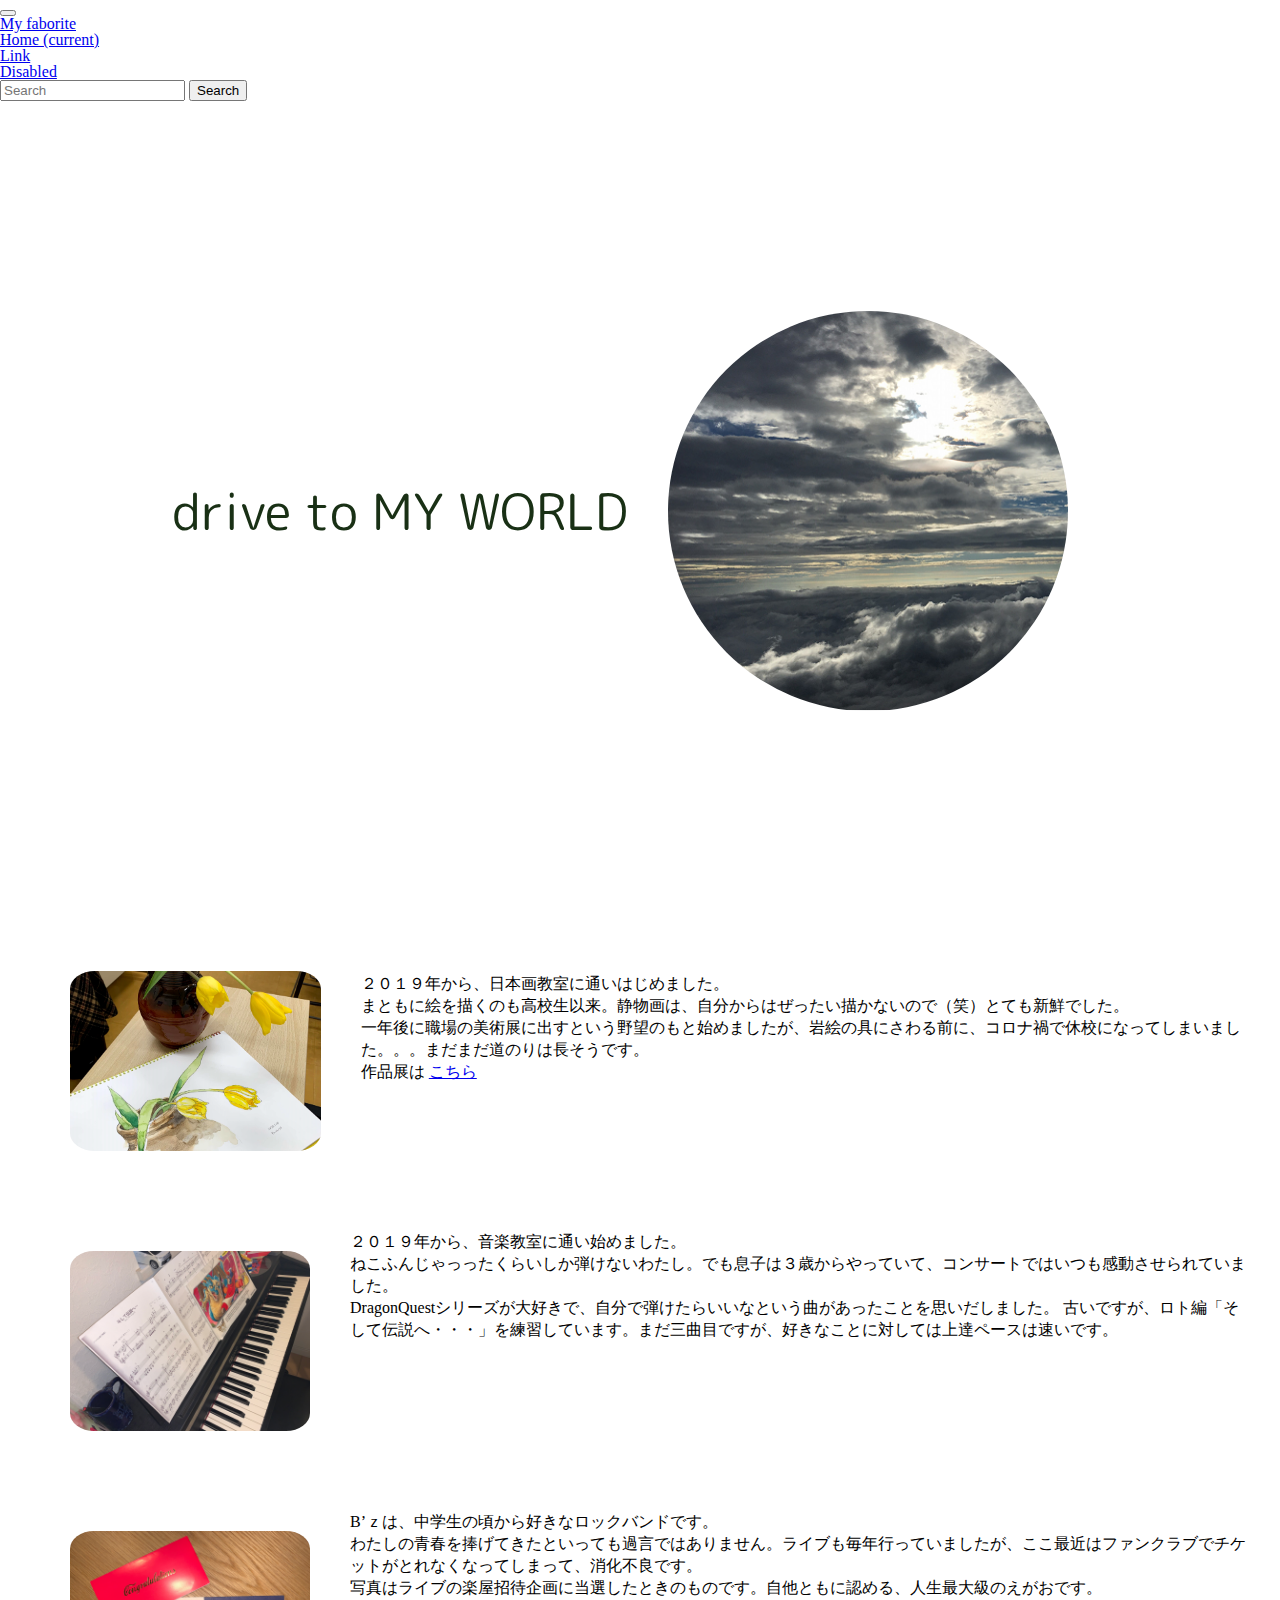
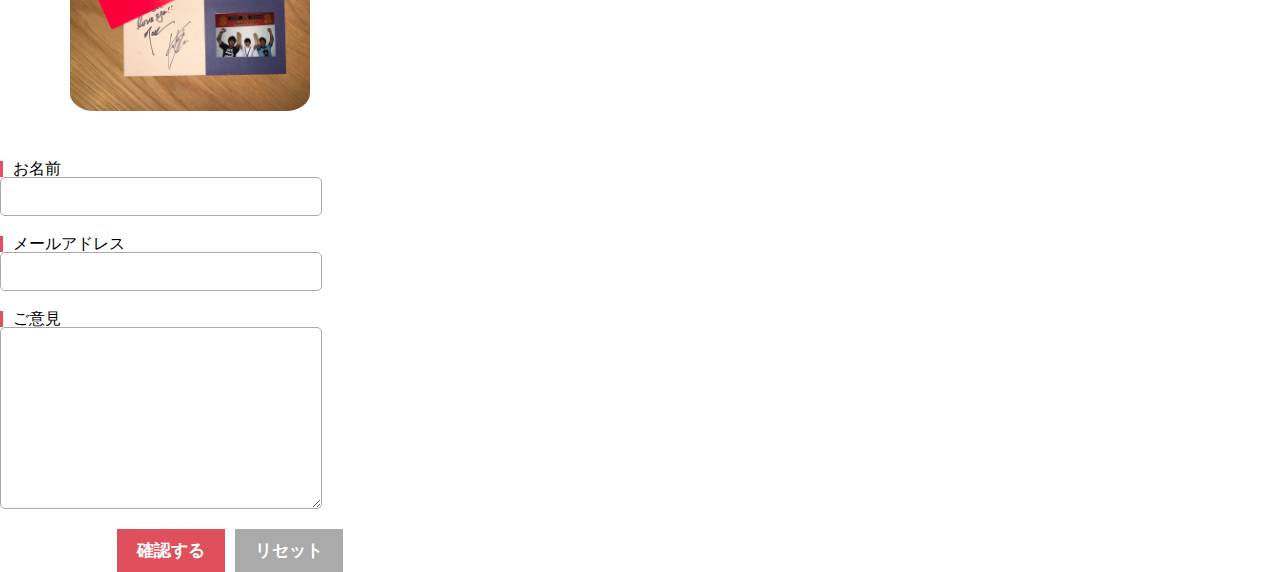
<file: index.html>
<!DOCTYPE html>
<html lang="en">
<head>
    <meta charset="UTF-8">
    <meta name="viewport" content="width=device-width, initial-scale=1.0">
    <title>Document</title>
    <link rel="stylesheet" href="https://stackpath.bootstrapcdn.com/bootstrap/4.5.0/css/bootstrap.min.css" integrity="sha384-9aIt2nRpC12Uk9gS9baDl411NQApFmC26EwAOH8WgZl5MYYxFfc+NcPb1dKGj7Sk" crossorigin="anonymous">

    <link href="https://fonts.googleapis.com/css2?family=M+PLUS+Rounded+1c&display=swap" rel="stylesheet">


    <link rel="stylesheet" href="./assets/css/style.css">
    <link rel="stylesheet" href="./assets/css/reset.css">
</head>

<body>
    <nav class="navbar navbar-expand-lg navbar-dark bg-dark">
        <button class="navbar-toggler" type="button" data-toggle="collapse" data-target="#navbarTogglerDemo01" aria-controls="navbarTogglerDemo01" aria-expanded="false" aria-label="Toggle navigation">
          <span class="navbar-toggler-icon"></span>
        </button>
        <div class="collapse navbar-collapse" id="navbarTogglerDemo01">
          <a class="navbar-brand" href="#">My faborite</a>
          <ul class="navbar-nav mr-auto mt-2 mt-lg-0">
            <li class="nav-item active">
              <a class="nav-link" href="#">Home <span class="sr-only">(current)</span></a>
            </li>
            <li class="nav-item">
              <a class="nav-link" href="#">Link</a>
            </li>
            <li class="nav-item">
              <a class="nav-link disabled" href="#">Disabled</a>
            </li>
          </ul>
          <form class="form-inline my-2 my-lg-0">
            <input class="form-control mr-sm-2" type="search" placeholder="Search" aria-label="Search">
            <button class="btn btn-outline-success my-2 my-sm-0" type="submit">Search</button>
          </form>
        </div>
      </nav>

      <main>
        <section class="welcome">

            <div class="contents">
                 <p class="title">
                   <h1>
                     drive to MY WORLD
                   </h1>
                   <!-- <h1 class="description"> -->
                    <!-- drive to MY WORLD -->
                </p>
                <img src="./assets/img/sea.png" alt="welcome">
            </div>
         </section>




        <div class="container">

          <section class="mystory">
            <!-- <h2>DRAWING</h2> -->
            <div class="drawing">
                
                <img src="./assets/img/tulip2.jpg" alt="japanese painting">
                <p class="japanesepainting">
                  <BR>
                  ２０１９年から、日本画教室に通いはじめました。<br>
                  まともに絵を描くのも高校生以来。静物画は、自分からはぜったい描かないので（笑）とても新鮮でした。
                  <BR>一年後に職場の美術展に出すという野望のもと始めましたが、岩絵の具にさわる前に、コロナ禍で休校になってしまいました。。。まだまだ道のりは長そうです。
                  <BR>
                  作品展は <a href="sub.html">こちら</a>
                </p>
            </div>
         </section>

         <section class="mystory">
          <!-- <h2>DRAWING</h2> -->
          <div class="piano">
              
              <img src="assets/img/pianodq.jpg" alt="piano">
              <p class="pianodq">
                  ２０１９年から、音楽教室に通い始めました。<BR>
                  ねこふんじゃっったくらいしか弾けないわたし。でも息子は３歳からやっていて、コンサートではいつも感動させられていました。<BR>DragonQuestシリーズが大好きで、自分で弾けたらいいなという曲があったことを思いだしました。
                  古いですが、ロト編「そして伝説へ・・・」を練習しています。まだ三曲目ですが、好きなことに対しては上達ペースは速いです。
              </p>
          </div>
       </section>

       <section class="mystory">
        <!-- <h2>DRAWING</h2> -->
        <div class="bz">
            
            <img src="assets/img/bzmg.jpg" alt="bz">
            <p class="bz30">
                B’ｚは、中学生の頃から好きなロックバンドです。<BR>
                わたしの青春を捧げてきたといっても過言ではありません。ライブも毎年行っていましたが、ここ最近はファンクラブでチケットがとれなくなってしまって、消化不良です。<BR>
                写真はライブの楽屋招待企画に当選したときのものです。自他ともに認める、人生最大級のえがおです。
            </p>
        </div>
       </section>

     
        
        </div>

        
        <p class="lead-form"></p>

<form>
  
  <div class="item">
    <label class="label">お名前</label>
    <input class="inputs" type="text" name="name">
  </div>
  
  <div class="item">
    <label class="label">メールアドレス</label>
    <input class="inputs" type="email" name="email">
  </div>
  
  <div class="item">
    <label class="label">ご意見</label>
    <textarea class="inputs"></textarea>
  </div>

  <div class="btn-area">
    <input type="submit" value="確認する"><input type="reset" value="リセット">
  </div>

</form>

    </body>
    </html>
</file>
<file: assets/css/style.css>
.font{
    font-family: 'M PLUS Rounded 1c', sans-serif;
}
header{
    display: flex;
    font-family: 'M PLUS Rounded 1c', sans-serif; 
}

.welcome {
    margin: 150px 40px;
    
    display: flex;
    /* justify-content:center; */
    /* align-items: center; */
    /* flex-direction: column; */
    color: rgb(25, 48, 21);
    font-family: 'M PLUS Rounded 1c', sans-serif; 

    
}

h1{
    animation-name: appear;
    animation-duration: 3s;
    animation-direction: alternate;
    animation-iteration-count: infinite;
}


.contents {
    display: flex;
    align-items: center;
    justify-content: center;
    /* margin-top: 20px; */
    margin: 20px auto;
    font-size: 50px;
    
    font-family: 'M PLUS Rounded 1c', sans-serif; 
}

.contents img{
    padding: 40px;
    border-radius: 50%;
    /* background-size: cover; */
    height: 400px;
    width: 400px;
}


/*ﾒｲﾝ*/


.container img{
    width: 27%;
    height: 180px;
    margin:40px　50px;
    /* height: 150px; */
        margin:20px  40px;
        border-radius: 10%;
        object-fit: cover;
}

.mystory{
    display: flex;
    /* align-items: center;
    justify-content: center; */
    /* margin-top: 20px; */
    width: 100%;
    margin: 0 auto;
    line-height: 22px;

}

.drawing,
.piano,
.bz{
    display: flex;
    margin: 30px;
    
}

/* .painting{
    width: 50%;
    list-style: height 1.5 ;
}  */

/* .contents img{ */
    /* height: 150px; */
    /* margin: 0 20px; */
/* } */



.lead-form{
    text-align: center;
    font-size:20px;
  }
  form{
    width:460px;
    margin:0px;
  }
  .item{
    overflow: hidden;
    margin-bottom: 20px;
  }
  .label{
    float: left;
    margin-right: 20px;
    width:135px;
    border-left: solid 3px #e0505d;
    padding-left: 10px;
  }
  .inputs{
    float: left;
    width:300px;
  }
  input[type="text"],input[type="email"]{
    border: solid 1px #aaa;
    border-radius:5px;
    padding:10px;
    font-size: 15px;
  }
  textarea{
    border: solid 1px #aaa;
    border-radius:5px;
    padding: 10px;
    height: 160px;
    font-size: 15px;
  }
  .btn-area{
    text-align: center;
  }
  input[type="submit"]{
    background: #e0505c;
    border: none;
    color: white;
    font-size:17px;
    font-weight:bold;
    padding: 10px 20px;
    margin: 0 5px;
  }
  input[type="reset"]{
    background: #aaa;
    border: none;
    color: white;
    font-size:17px;
    font-weight:bold;
    padding: 10px 20px;
    margin: 0 5px;
  }
/* .contactus{
     /* padding: 100px 100px; 
     margin: 40px 0 40px 0;
     font-family: 'M PLUS Rounded 1c', sans-serif; 
     display: flex;
    /* align-items: center; 
     
} */



footer{
    background-color: rgb(49, 12, 124);
    color: white;
    text-align: center;
    margin-top: 100px;
    padding: 20px 0;
}
</file>
